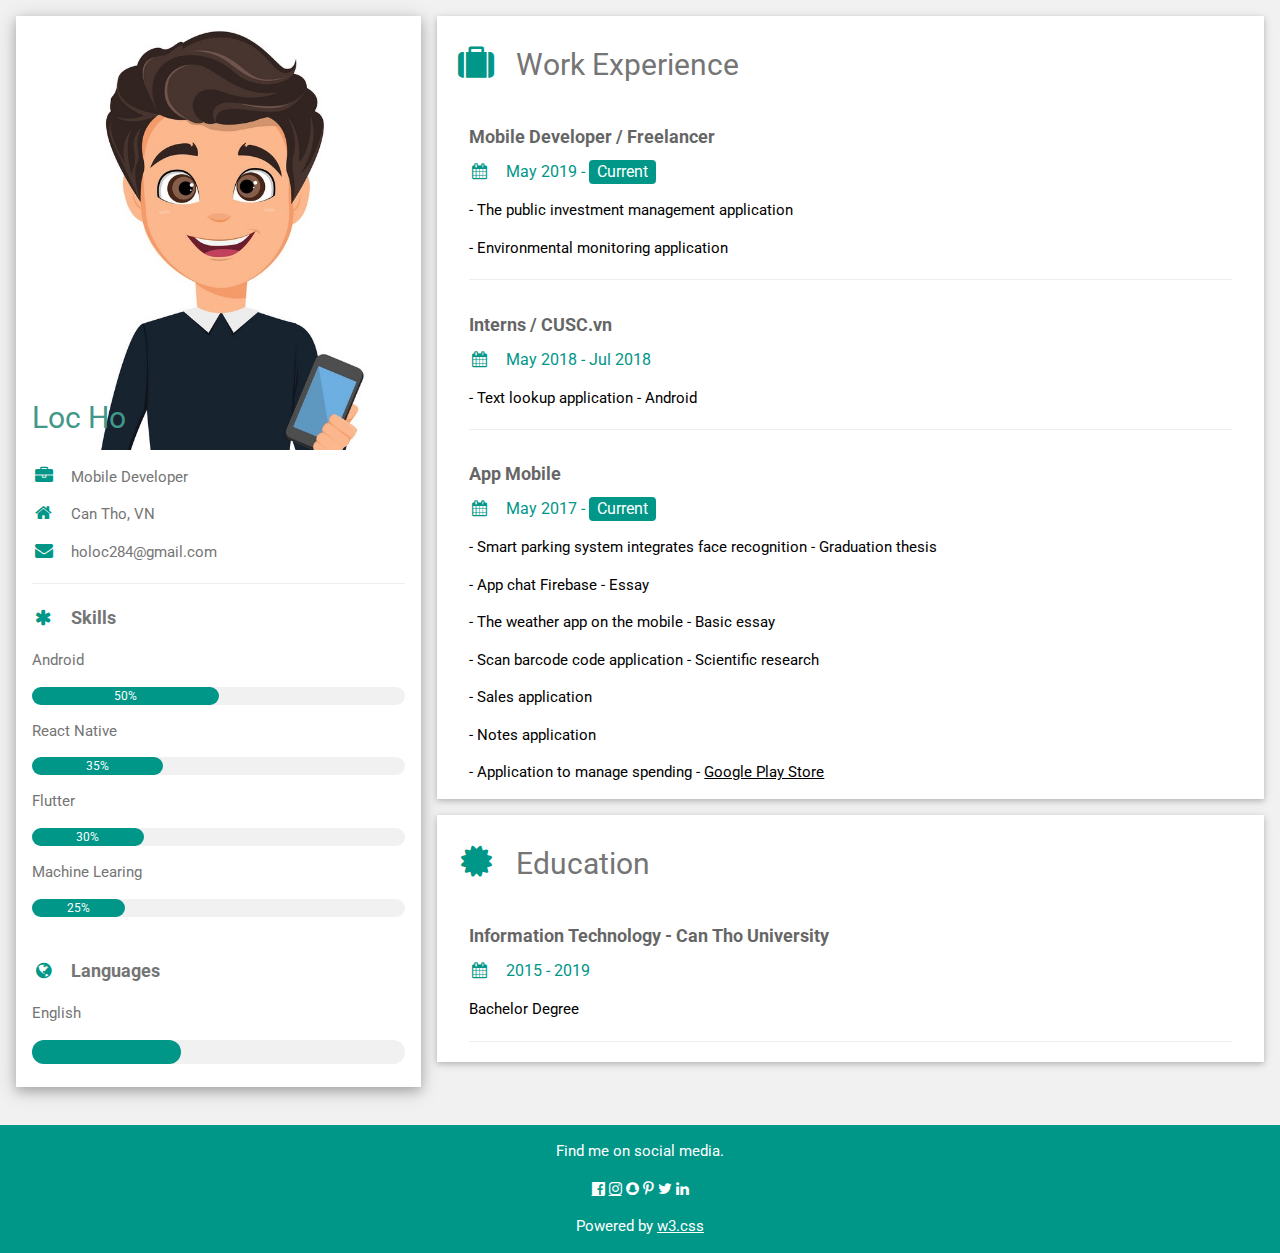
<file: index.html>
<!DOCTYPE html>
<html>
<title>CV</title>
<meta charset="UTF-8">
<meta name="viewport" content="width=device-width, initial-scale=1">
<link rel="stylesheet" href="https://www.w3schools.com/w3css/4/w3.css">
<link rel='stylesheet' href='https://fonts.googleapis.com/css?family=Roboto'>
<link rel="stylesheet" href="https://cdnjs.cloudflare.com/ajax/libs/font-awesome/4.7.0/css/font-awesome.min.css">
<style>
html,body,h1,h2,h3,h4,h5,h6 {font-family: "Roboto", sans-serif}
</style>
<body class="w3-light-grey">

<!-- Page Container -->
<div class="w3-content w3-margin-top" style="max-width:1400px;">

  <!-- The Grid -->
  <div class="w3-row-padding">
  
    <!-- Left Column -->
    <div class="w3-third">
    
      <div class="w3-white w3-text-grey w3-card-4">
        <div class="w3-display-container">
          <img src="avatar1.jpg" style="width:100%" alt="Avatar">
          <div class="w3-display-bottomleft w3-container w3-text-black">
            <h2 style="color: #429788;">Loc Ho</h2>
          </div>
        </div>
        <div class="w3-container">
          <p><i class="fa fa-briefcase fa-fw w3-margin-right w3-large w3-text-teal"></i>Mobile Developer</p>
          <p><i class="fa fa-home fa-fw w3-margin-right w3-large w3-text-teal"></i>Can Tho, VN</p>
          <p><i class="fa fa-envelope fa-fw w3-margin-right w3-large w3-text-teal"></i>holoc284@gmail.com</p>
          <!-- <p><i class="fa fa-phone fa-fw w3-margin-right w3-large w3-text-teal"></i>1224435534</p> -->
          <hr>

          <p class="w3-large"><b><i class="fa fa-asterisk fa-fw w3-margin-right w3-text-teal"></i>Skills</b></p>
          <p>Android</p>
          <div class="w3-light-grey w3-round-xlarge w3-small">
            <div class="w3-container w3-center w3-round-xlarge w3-teal" style="width:50%">50%</div>
          </div>
          <p>React Native</p>
          <div class="w3-light-grey w3-round-xlarge w3-small">
            <div class="w3-container w3-center w3-round-xlarge w3-teal" style="width:35%">
              <div class="w3-center w3-text-white">35%</div>
            </div>
          </div>
          <p>Flutter</p>
          <div class="w3-light-grey w3-round-xlarge w3-small">
            <div class="w3-container w3-center w3-round-xlarge w3-teal" style="width:30%">30%</div>
          </div>
          
          <p>Machine Learing</p>
          <div class="w3-light-grey w3-round-xlarge w3-small">
            <div class="w3-container w3-center w3-round-xlarge w3-teal" style="width:25%">25%</div>
          </div>
        <!--   <p>NodeJS</p>
          <div class="w3-light-grey w3-round-xlarge w3-small">
            <div class="w3-container w3-center w3-round-xlarge w3-teal" style="width:30%">30%</div>
          </div> -->
          <br>

          <p class="w3-large w3-text-theme"><b><i class="fa fa-globe fa-fw w3-margin-right w3-text-teal"></i>Languages</b></p>
          <p>English</p>
          <div class="w3-light-grey w3-round-xlarge">
            <div class="w3-round-xlarge w3-teal" style="height:24px;width:40%"></div>
          </div>
          <!-- <p>Spanish</p>
          <div class="w3-light-grey w3-round-xlarge">
            <div class="w3-round-xlarge w3-teal" style="height:24px;width:55%"></div>
          </div> -->
          <!-- <p>German</p>
          <div class="w3-light-grey w3-round-xlarge">
            <div class="w3-round-xlarge w3-teal" style="height:24px;width:15%"></div>
          </div> -->
          <br>
        </div>
      </div><br>

    <!-- End Left Column -->
    </div>

    <!-- Right Column -->
    <div class="w3-twothird">
    
      <div class="w3-container w3-card w3-white w3-margin-bottom">
        <h2 class="w3-text-grey w3-padding-16"><i class="fa fa-suitcase fa-fw w3-margin-right w3-xxlarge w3-text-teal"></i>Work Experience</h2>
        <div class="w3-container">
          <h5 class="w3-opacity"><b>Mobile Developer / Freelancer</b></h5>
          <h6 class="w3-text-teal"><i class="fa fa-calendar fa-fw w3-margin-right"></i>May 2019 - <span class="w3-tag w3-teal w3-round">Current</span></h6>
          <!-- <p>Lorem ipsum dolor sit amet. Praesentium magnam consectetur vel in deserunt aspernatur est reprehenderit sunt hic. Nulla tempora soluta ea et odio, unde doloremque repellendus iure, iste.</p> -->
          <p>- The public investment management application</p>
          <p>- Environmental monitoring application</p>
          <hr>
        </div>
        <div class="w3-container">
          <h5 class="w3-opacity"><b>Interns / CUSC.vn</b></h5>
          <h6 class="w3-text-teal"><i class="fa fa-calendar fa-fw w3-margin-right"></i>May 2018 - Jul 2018</h6>
          <p>- Text lookup application - Android</p>
          <hr>
        </div>
        <div class="w3-container">
          <h5 class="w3-opacity"><b>App Mobile</b></h5>
          <h6 class="w3-text-teal"><i class="fa fa-calendar fa-fw w3-margin-right"></i>May 2017 - <span class="w3-tag w3-teal w3-round">Current</span></h6>
          <p>- Smart parking system integrates face recognition - Graduation thesis</p>
          <p>- App chat Firebase - Essay</p>
          <p>- The weather app on the mobile - Basic essay</p>
          <p>- Scan barcode code application - Scientific research</p>
          <p>- Sales application</p>
          <p>- Notes application</p>
          <p>- Application to manage spending - <a href="https://play.google.com/store/apps/details?id=com.holoc284.qlct" target="_blank">Google Play Store</a></p>
          
        </div>
        
      </div>

      <div class="w3-container w3-card w3-white">
        <h2 class="w3-text-grey w3-padding-16"><i class="fa fa-certificate fa-fw w3-margin-right w3-xxlarge w3-text-teal"></i>Education</h2>
        <!-- <div class="w3-container">
          <h5 class="w3-opacity"><b>W3Schools.com</b></h5>
          <h6 class="w3-text-teal"><i class="fa fa-calendar fa-fw w3-margin-right"></i>Forever</h6>
          <p>Web Development! All I need to know in one place</p>
          <hr>
        </div> -->
        <div class="w3-container">
          <h5 class="w3-opacity"><b>Information Technology - Can Tho University</b></h5>
          <h6 class="w3-text-teal"><i class="fa fa-calendar fa-fw w3-margin-right"></i>2015 - 2019</h6>
          <p>Bachelor Degree</p>
          <hr>
        </div>
        <!-- <div class="w3-container">
          <h5 class="w3-opacity"><b></b></h5>
          <h6 class="w3-text-teal"><i class="fa fa-calendar fa-fw w3-margin-right"></i>2013 - 2015</h6>
          <p>Bachelor Degree</p><br>
        </div> -->
      </div>

    <!-- End Right Column -->
    </div>
    
  <!-- End Grid -->
  </div>
  
  <!-- End Page Container -->
</div>

<footer class="w3-container w3-teal w3-center w3-margin-top">
  <p>Find me on social media.</p>
  <a class="fa fa-facebook-official w3-hover-opacity" href="https://www.facebook.com/holoc284" target="_blank"></a>
  <a class="fa fa-instagram w3-hover-opacity" href="https://www.instagram.com/holoc284/" target="_blank"></a>
  <i class="fa fa-snapchat w3-hover-opacity"></i>
  <i class="fa fa-pinterest-p w3-hover-opacity"></i>
  <i class="fa fa-twitter w3-hover-opacity"></i>
  <i class="fa fa-linkedin w3-hover-opacity"></i>
  <p>Powered by <a href="https://www.w3schools.com/w3css/default.asp" target="_blank">w3.css</a></p>
</footer>

</body>
</html>
</file>
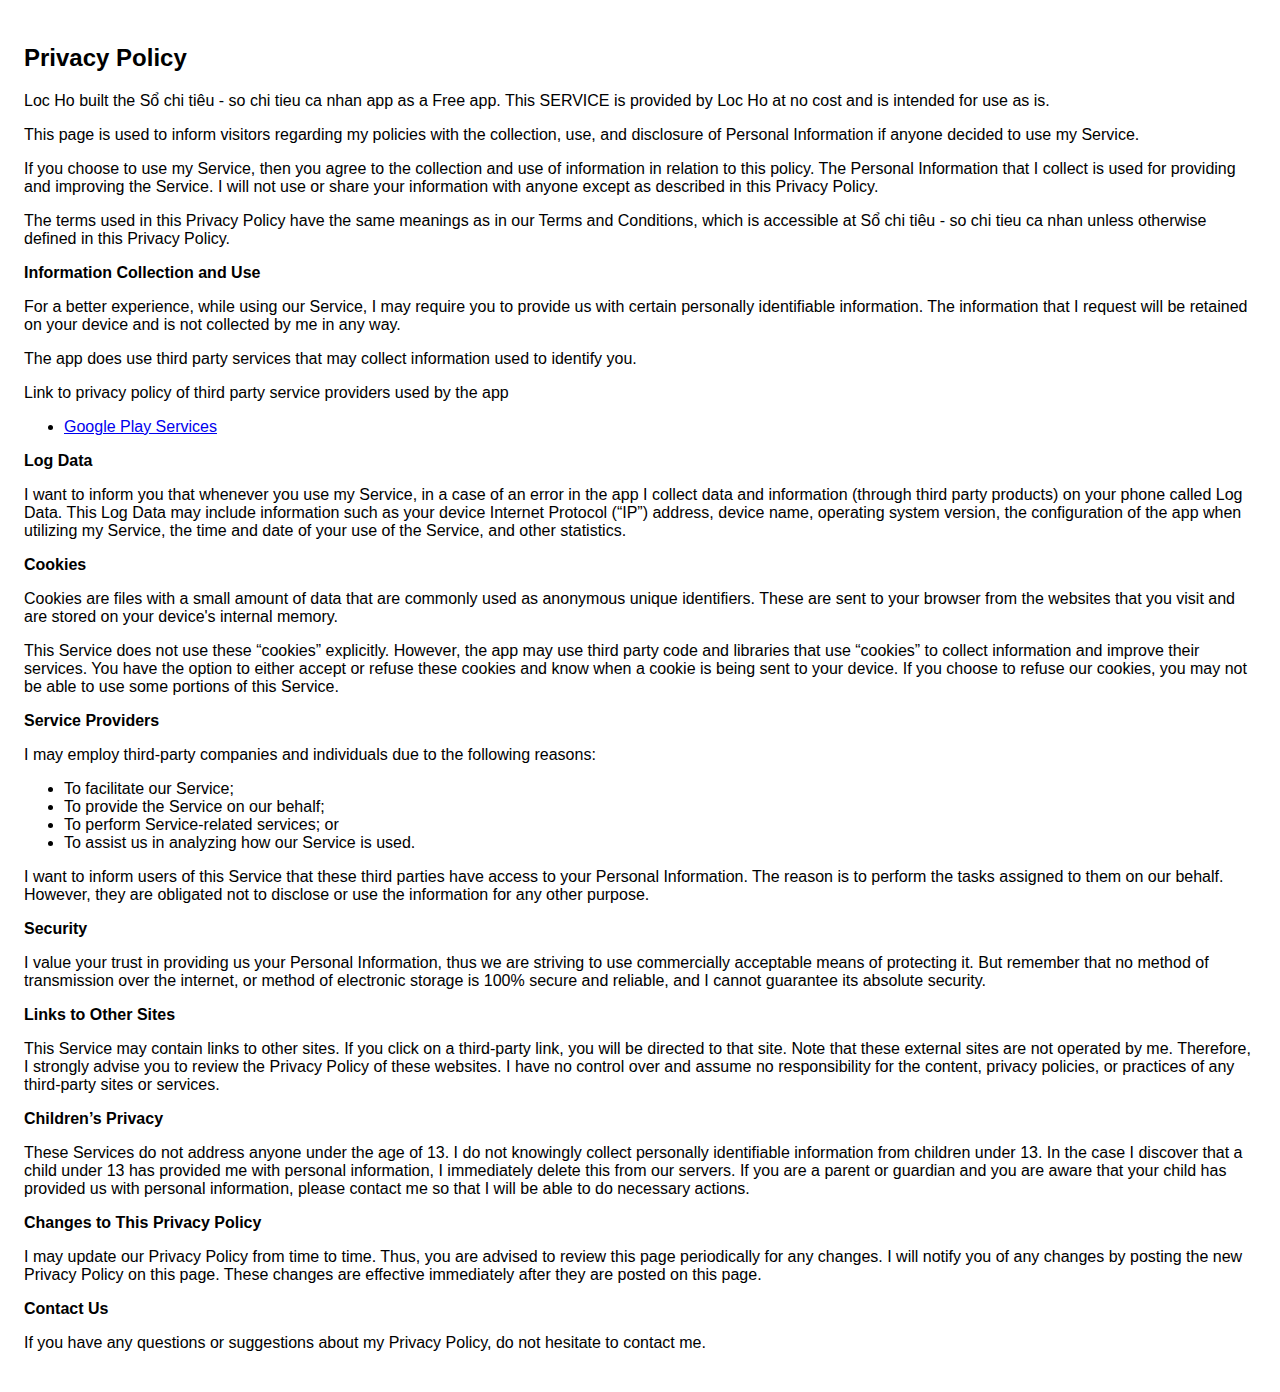
<file: privacy_policy.html>
<!DOCTYPE html>
    <html>
    <head>
      <meta charset='utf-8'>
      <meta name='viewport' content='width=device-width'>
      <title>Privacy Policy</title>
      <style> body { font-family: 'Helvetica Neue', Helvetica, Arial, sans-serif; padding:1em; } </style>
    </head>
    <body>
    <h2>Privacy Policy</h2> <p> Loc Ho built the Sổ chi tiêu - so chi tieu ca nhan app as a Free app. This SERVICE is provided by
                    Loc Ho at no cost and is intended for use as is.
                  </p> <p>This page is used to inform visitors regarding my policies with the collection, use, and disclosure
                    of Personal Information if anyone decided to use my Service.
                  </p> <p>If you choose to use my Service, then you agree to the collection and use of information in
                    relation to this policy. The Personal Information that I collect is used for providing and improving
                    the Service. I will not use or share your information with anyone except as described
                    in this Privacy Policy.
                  </p> <p>The terms used in this Privacy Policy have the same meanings as in our Terms and Conditions, which is
                    accessible at Sổ chi tiêu - so chi tieu ca nhan unless otherwise defined in this Privacy Policy.
                  </p> <p><strong>Information Collection and Use</strong></p> <p>For a better experience, while using our Service, I may require you to provide us with certain
                    personally identifiable information. The information that I request will be retained on your device and is not collected by me in any way.
                  </p> <p>The app does use third party services that may collect information used to identify you.</p> <div><p>Link to privacy policy of third party service providers used by the app</p> <ul><li><a href="https://www.google.com/policies/privacy/" target="_blank">Google Play Services</a></li><!----><!----><!----><!----><!----><!----><!----></ul></div> <p><strong>Log Data</strong></p> <p> I want to inform you that whenever you use my Service, in a case of
                    an error in the app I collect data and information (through third party products) on your phone
                    called Log Data. This Log Data may include information such as your device Internet Protocol (“IP”) address,
                    device name, operating system version, the configuration of the app when utilizing my Service,
                    the time and date of your use of the Service, and other statistics.
                  </p> <p><strong>Cookies</strong></p> <p>Cookies are files with a small amount of data that are commonly used as anonymous unique identifiers.
                    These are sent to your browser from the websites that you visit and are stored on your device's internal
                    memory.
                  </p> <p>This Service does not use these “cookies” explicitly. However, the app may use third party code and
                    libraries that use “cookies” to collect information and improve their services. You have the option to
                    either accept or refuse these cookies and know when a cookie is being sent to your device. If you choose
                    to refuse our cookies, you may not be able to use some portions of this Service.
                  </p> <p><strong>Service Providers</strong></p> <p> I may employ third-party companies and individuals due to the following reasons:</p> <ul><li>To facilitate our Service;</li> <li>To provide the Service on our behalf;</li> <li>To perform Service-related services; or</li> <li>To assist us in analyzing how our Service is used.</li></ul> <p> I want to inform users of this Service that these third parties have access to
                    your Personal Information. The reason is to perform the tasks assigned to them on our behalf. However,
                    they are obligated not to disclose or use the information for any other purpose.
                  </p> <p><strong>Security</strong></p> <p> I value your trust in providing us your Personal Information, thus we are striving
                    to use commercially acceptable means of protecting it. But remember that no method of transmission over
                    the internet, or method of electronic storage is 100% secure and reliable, and I cannot guarantee
                    its absolute security.
                  </p> <p><strong>Links to Other Sites</strong></p> <p>This Service may contain links to other sites. If you click on a third-party link, you will be directed
                    to that site. Note that these external sites are not operated by me. Therefore, I strongly
                    advise you to review the Privacy Policy of these websites. I have no control over
                    and assume no responsibility for the content, privacy policies, or practices of any third-party sites
                    or services.
                  </p> <p><strong>Children’s Privacy</strong></p> <p>These Services do not address anyone under the age of 13. I do not knowingly collect
                    personally identifiable information from children under 13. In the case I discover that a child
                    under 13 has provided me with personal information, I immediately delete this from
                    our servers. If you are a parent or guardian and you are aware that your child has provided us with personal
                    information, please contact me so that I will be able to do necessary actions.
                  </p> <p><strong>Changes to This Privacy Policy</strong></p> <p> I may update our Privacy Policy from time to time. Thus, you are advised to review
                    this page periodically for any changes. I will notify you of any changes by posting
                    the new Privacy Policy on this page. These changes are effective immediately after they are posted on
                    this page.
                  </p> <p><strong>Contact Us</strong></p> <p>If you have any questions or suggestions about my Privacy Policy, do not hesitate to contact
                    me.
                  </p>
    </body>
    </html>
</file>
